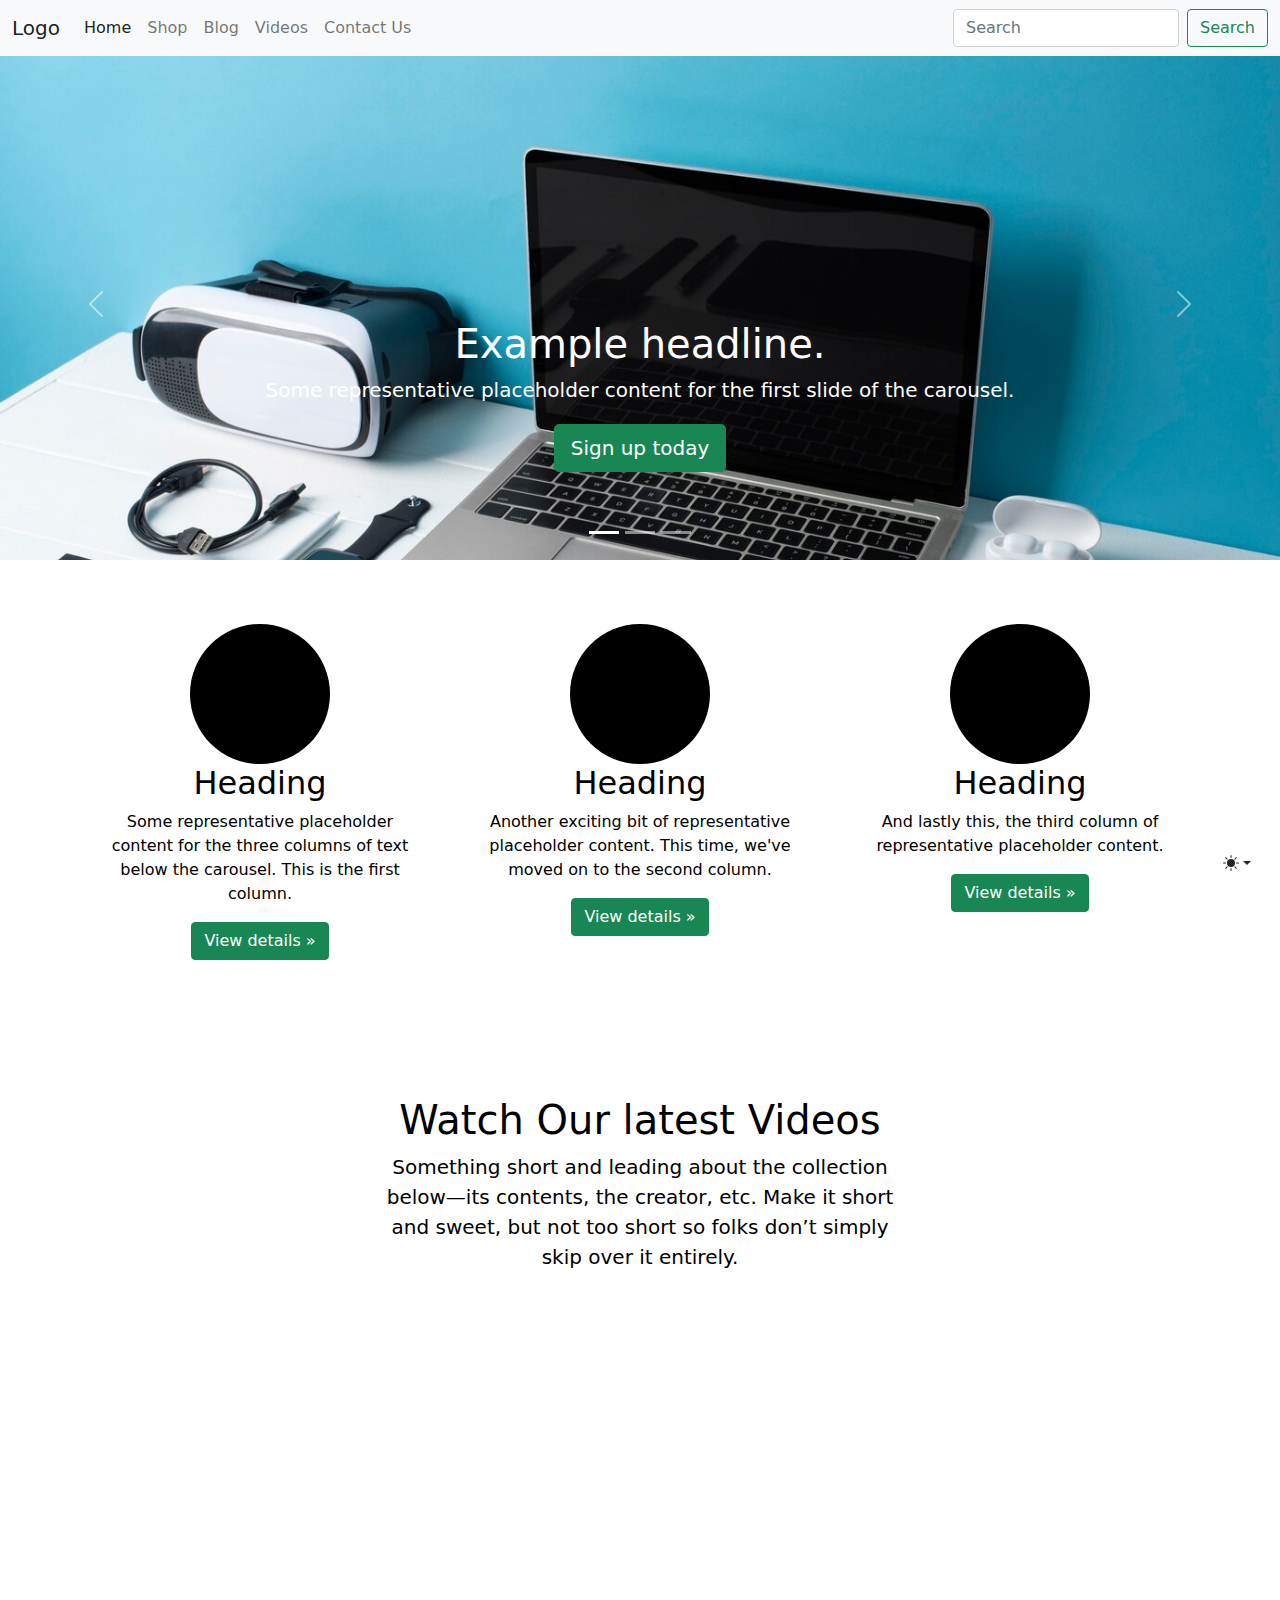
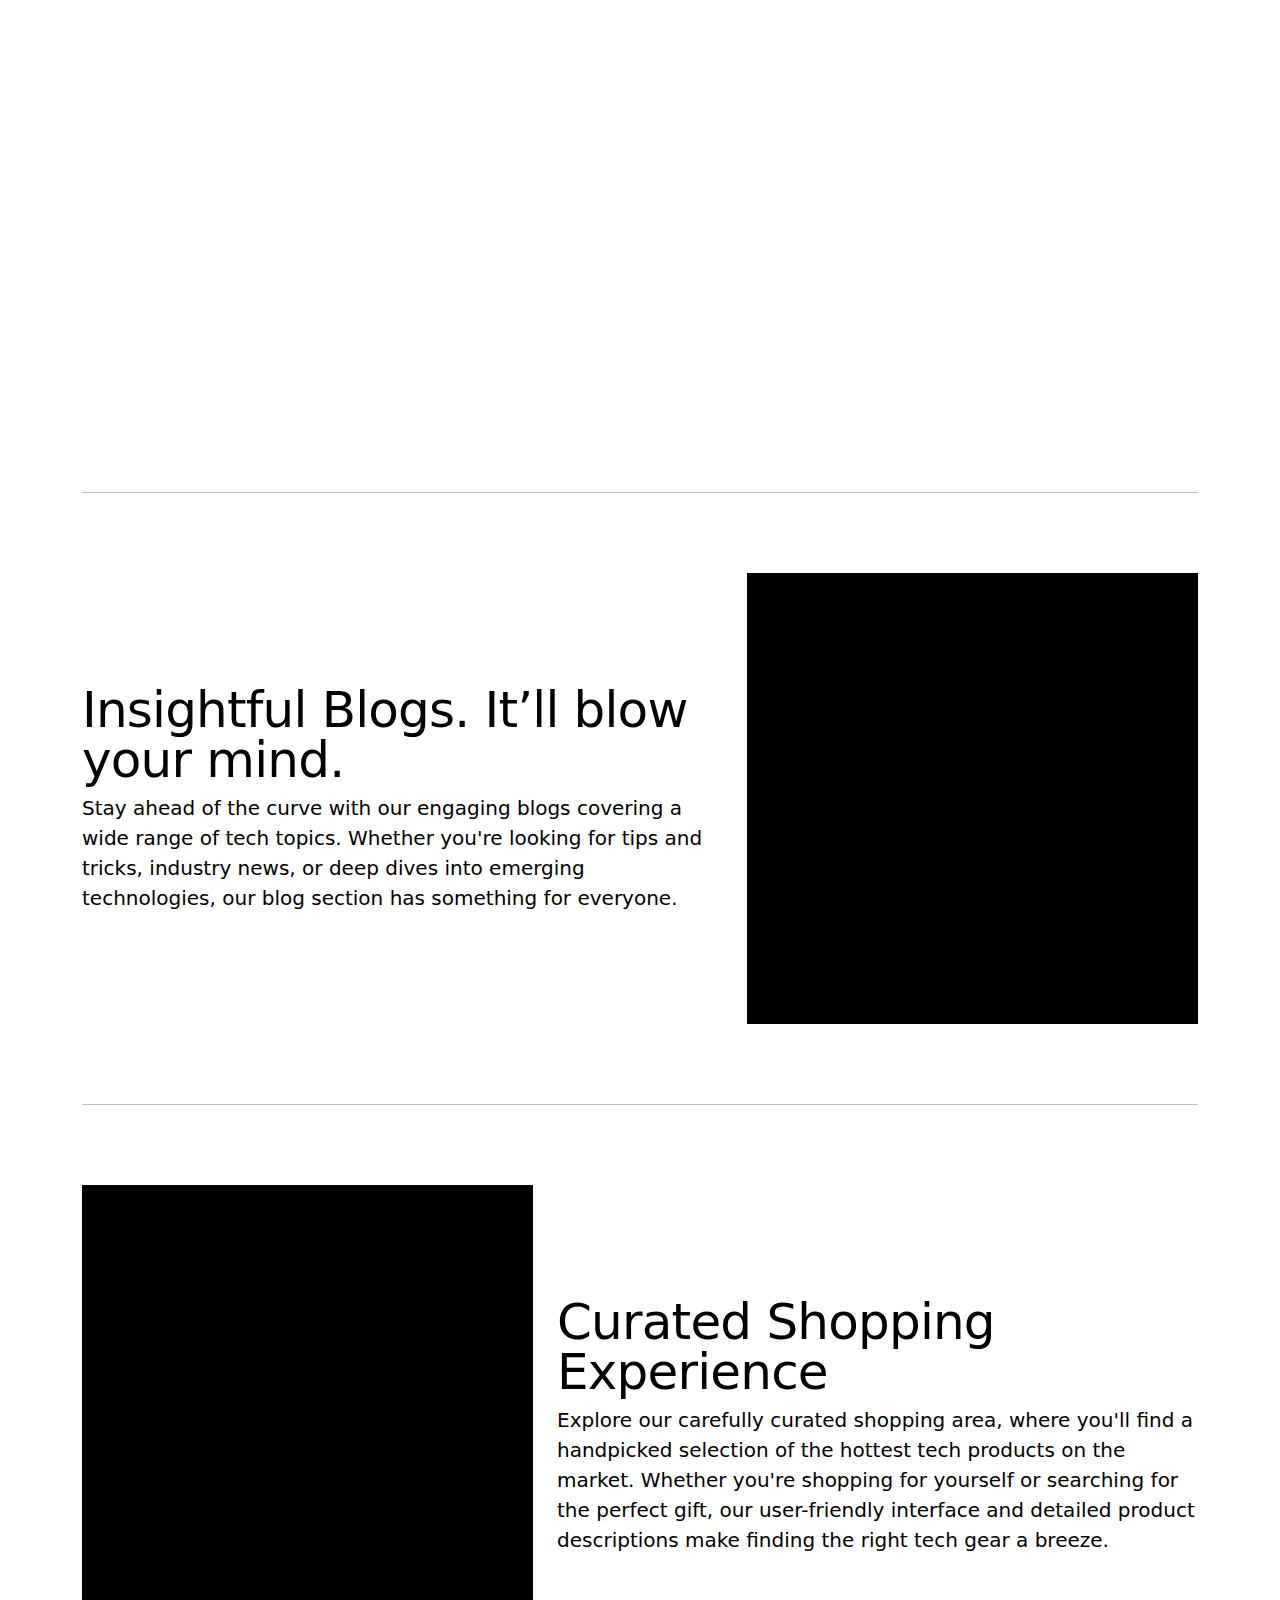
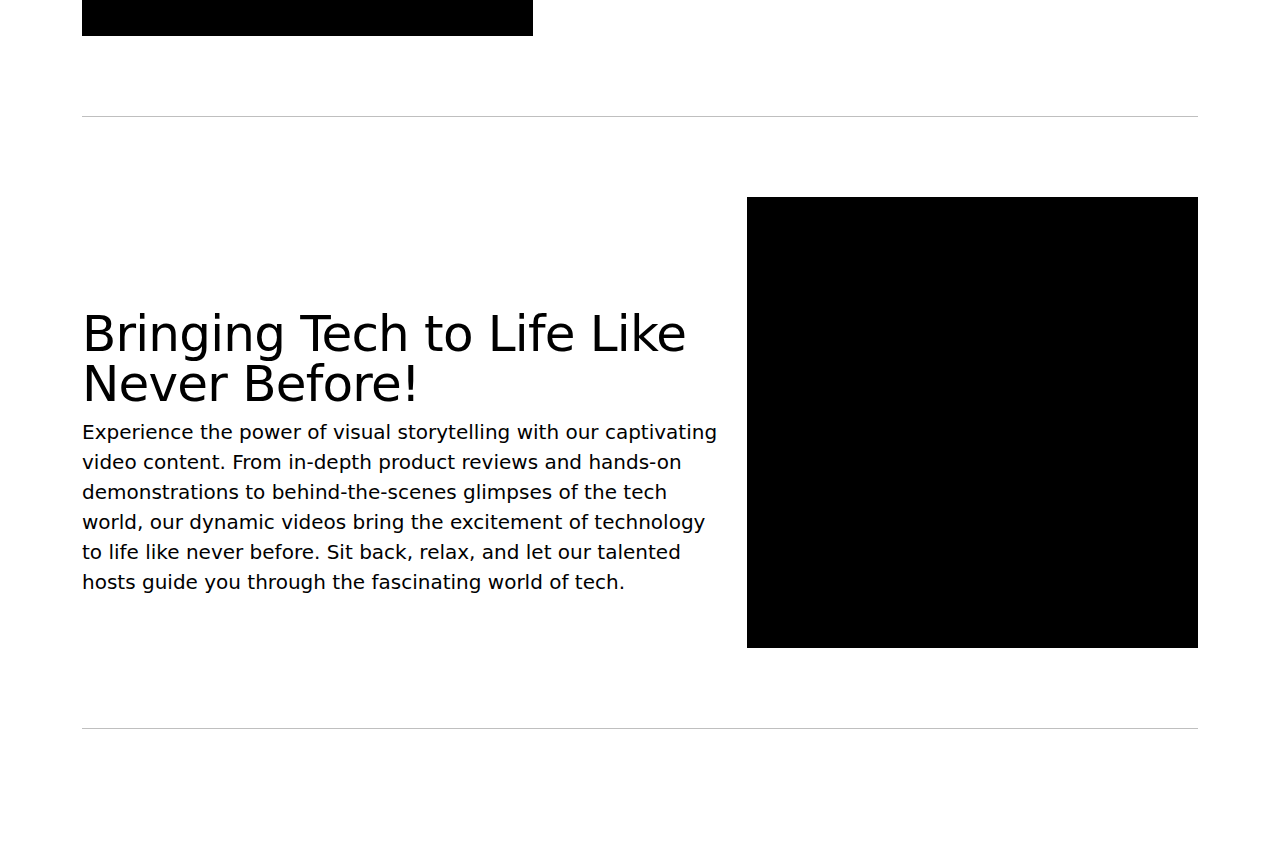
<file: src/index.html>
<!doctype html>
<html lang="en" data-bs-theme="auto">
  <head><script src="js/color-modes.js"></script>

    <meta charset="utf-8">
    <meta name="viewport" content="width=device-width, initial-scale=1">
    <meta name="description" content="">
    <meta name="author" content="Mark Otto, Jacob Thornton, and Bootstrap contributors">
    <meta name="generator" content="Hugo 0.122.0">
    <title>Landing Page sample</title>
    <link rel="stylesheet" href="css/css@3.css">

<link href="css/bootstrap.min.css" rel="stylesheet">

    <!-- Favicons -->
<meta name="theme-color" content="#712cf9">


    <style>
      .bd-placeholder-img {
        font-size: 1.125rem;
        text-anchor: middle;
        -webkit-user-select: none;
        -moz-user-select: none;
        user-select: none;
      }

      @media (min-width: 768px) {
        .bd-placeholder-img-lg {
          font-size: 3.5rem;
        }
      }

      .b-example-divider {
        width: 100%;
        height: 3rem;
        background-color: rgba(0, 0, 0, .1);
        border: solid rgba(0, 0, 0, .15);
        border-width: 1px 0;
        box-shadow: inset 0 .5em 1.5em rgba(0, 0, 0, .1), inset 0 .125em .5em rgba(0, 0, 0, .15);
      }

      .b-example-vr {
        flex-shrink: 0;
        width: 1.5rem;
        height: 100vh;
      }

      .bi {
        vertical-align: -.125em;
        fill: currentColor;
      }

      .nav-scroller {
        position: relative;
        z-index: 2;
        height: 2.75rem;
        overflow-y: hidden;
      }

      .nav-scroller .nav {
        display: flex;
        flex-wrap: nowrap;
        padding-bottom: 1rem;
        margin-top: -1px;
        overflow-x: auto;
        text-align: center;
        white-space: nowrap;
        -webkit-overflow-scrolling: touch;
      }

      .btn-bd-primary {
        --bd-violet-bg: #712cf9;
        --bd-violet-rgb: 112.520718, 44.062154, 249.437846;

        --bs-btn-font-weight: 600;
        --bs-btn-color: var(--bs-white);
        --bs-btn-bg: var(--bd-violet-bg);
        --bs-btn-border-color: var(--bd-violet-bg);
        --bs-btn-hover-color: var(--bs-white);
        --bs-btn-hover-bg: #6528e0;
        --bs-btn-hover-border-color: #6528e0;
        --bs-btn-focus-shadow-rgb: var(--bd-violet-rgb);
        --bs-btn-active-color: var(--bs-btn-hover-color);
        --bs-btn-active-bg: #5a23c8;
        --bs-btn-active-border-color: #5a23c8;
      }

      .bd-mode-toggle {
        z-index: 1500;
      }

      .bd-mode-toggle .dropdown-menu .active .bi {
        display: block !important;
      }
    </style>

    
    <!-- Custom styles for this template -->
    <link href="css/carousel.css" rel="stylesheet">
  </head>
  <body>
    <svg xmlns="http://www.w3.org/2000/svg" class="d-none">
      <symbol id="check2" viewBox="0 0 16 16">
        <path d="M13.854 3.646a.5.5 0 0 1 0 .708l-7 7a.5.5 0 0 1-.708 0l-3.5-3.5a.5.5 0 1 1 .708-.708L6.5 10.293l6.646-6.647a.5.5 0 0 1 .708 0z"/>
      </symbol>
      <symbol id="circle-half" viewBox="0 0 16 16">
        <path d="M8 15A7 7 0 1 0 8 1v14zm0 1A8 8 0 1 1 8 0a8 8 0 0 1 0 16z"/>
      </symbol>
      <symbol id="moon-stars-fill" viewBox="0 0 16 16">
        <path d="M6 .278a.768.768 0 0 1 .08.858 7.208 7.208 0 0 0-.878 3.46c0 4.021 3.278 7.277 7.318 7.277.527 0 1.04-.055 1.533-.16a.787.787 0 0 1 .81.316.733.733 0 0 1-.031.893A8.349 8.349 0 0 1 8.344 16C3.734 16 0 12.286 0 7.71 0 4.266 2.114 1.312 5.124.06A.752.752 0 0 1 6 .278z"/>
        <path d="M10.794 3.148a.217.217 0 0 1 .412 0l.387 1.162c.173.518.579.924 1.097 1.097l1.162.387a.217.217 0 0 1 0 .412l-1.162.387a1.734 1.734 0 0 0-1.097 1.097l-.387 1.162a.217.217 0 0 1-.412 0l-.387-1.162A1.734 1.734 0 0 0 9.31 6.593l-1.162-.387a.217.217 0 0 1 0-.412l1.162-.387a1.734 1.734 0 0 0 1.097-1.097l.387-1.162zM13.863.099a.145.145 0 0 1 .274 0l.258.774c.115.346.386.617.732.732l.774.258a.145.145 0 0 1 0 .274l-.774.258a1.156 1.156 0 0 0-.732.732l-.258.774a.145.145 0 0 1-.274 0l-.258-.774a1.156 1.156 0 0 0-.732-.732l-.774-.258a.145.145 0 0 1 0-.274l.774-.258c.346-.115.617-.386.732-.732L13.863.1z"/>
      </symbol>
      <symbol id="sun-fill" viewBox="0 0 16 16">
        <path d="M8 12a4 4 0 1 0 0-8 4 4 0 0 0 0 8zM8 0a.5.5 0 0 1 .5.5v2a.5.5 0 0 1-1 0v-2A.5.5 0 0 1 8 0zm0 13a.5.5 0 0 1 .5.5v2a.5.5 0 0 1-1 0v-2A.5.5 0 0 1 8 13zm8-5a.5.5 0 0 1-.5.5h-2a.5.5 0 0 1 0-1h2a.5.5 0 0 1 .5.5zM3 8a.5.5 0 0 1-.5.5h-2a.5.5 0 0 1 0-1h2A.5.5 0 0 1 3 8zm10.657-5.657a.5.5 0 0 1 0 .707l-1.414 1.415a.5.5 0 1 1-.707-.708l1.414-1.414a.5.5 0 0 1 .707 0zm-9.193 9.193a.5.5 0 0 1 0 .707L3.05 13.657a.5.5 0 0 1-.707-.707l1.414-1.414a.5.5 0 0 1 .707 0zm9.193 2.121a.5.5 0 0 1-.707 0l-1.414-1.414a.5.5 0 0 1 .707-.707l1.414 1.414a.5.5 0 0 1 0 .707zM4.464 4.465a.5.5 0 0 1-.707 0L2.343 3.05a.5.5 0 1 1 .707-.707l1.414 1.414a.5.5 0 0 1 0 .708z"/>
      </symbol>
    </svg>

    <div class="dropdown position-fixed bottom-0 end-0 mb-3 me-3 bd-mode-toggle">
      <button class="btn btn-bd-primary py-2 dropdown-toggle d-flex align-items-center"
              id="bd-theme"
              type="button"
              aria-expanded="false"
              data-bs-toggle="dropdown"
              aria-label="Toggle theme (auto)">
        <svg class="bi my-1 theme-icon-active" width="1em" height="1em"><use href="#circle-half"></use></svg>
        <span class="visually-hidden" id="bd-theme-text">Toggle theme</span>
      </button>
      <ul class="dropdown-menu dropdown-menu-end shadow" aria-labelledby="bd-theme-text">
        <li>
          <button type="button" class="dropdown-item d-flex align-items-center" data-bs-theme-value="light" aria-pressed="false">
            <svg class="bi me-2 opacity-50" width="1em" height="1em"><use href="#sun-fill"></use></svg>
            Light
            <svg class="bi ms-auto d-none" width="1em" height="1em"><use href="#check2"></use></svg>
          </button>
        </li>
        <li>
          <button type="button" class="dropdown-item d-flex align-items-center" data-bs-theme-value="dark" aria-pressed="false">
            <svg class="bi me-2 opacity-50" width="1em" height="1em"><use href="#moon-stars-fill"></use></svg>
            Dark
            <svg class="bi ms-auto d-none" width="1em" height="1em"><use href="#check2"></use></svg>
          </button>
        </li>
        <li>
          <button type="button" class="dropdown-item d-flex align-items-center active" data-bs-theme-value="auto" aria-pressed="true">
            <svg class="bi me-2 opacity-50" width="1em" height="1em"><use href="#circle-half"></use></svg>
            Auto
            <svg class="bi ms-auto d-none" width="1em" height="1em"><use href="#check2"></use></svg>
          </button>
        </li>
      </ul>
    </div>

    
<header data-bs-theme="light">
  <nav class="navbar navbar-expand-md navbar-light fixed-top bg-light">
    <div class="container-fluid">
      <a class="navbar-brand" href="landing.html">Logo</a>
      <button class="navbar-toggler" type="button" data-bs-toggle="collapse" data-bs-target="#navbarCollapse" aria-controls="navbarCollapse" aria-expanded="false" aria-label="Toggle navigation">
        <span class="navbar-toggler-icon"></span>
      </button>
      <div class="collapse navbar-collapse" id="navbarCollapse">
        <ul class="navbar-nav me-auto mb-2 mb-md-0">
          <li class="nav-item">
            <a class="nav-link active" aria-current="page" href="landing.html">Home</a>
          </li>
          <li class="nav-item">
            <a class="nav-link" href="shop.html">Shop</a>
          </li>
          <li class="nav-item">
            <a class="nav-link" href="blog.html">Blog</a>
          </li>
          <li class="nav-item">
            <a class="nav-link" href="videos.html">Videos</a>
          </li>
          <li class="nav-item">
            <a class="nav-link" href="contact-us.html">Contact Us</a>
          </li>
        </ul>
        <form class="d-flex" role="search">
          <input class="form-control me-2" type="search" placeholder="Search" aria-label="Search">
          <button class="btn btn-outline-success" type="submit">Search</button>
        </form>
      </div>
    </div>
  </nav>
</header>

<main>

  <div id="myCarousel" class="carousel slide mb-6" data-bs-ride="carousel">
    <div class="carousel-indicators">
      <button type="button" data-bs-target="#myCarousel" data-bs-slide-to="0" class="active" aria-current="true" aria-label="Slide 1"></button>
      <button type="button" data-bs-target="#myCarousel" data-bs-slide-to="1" aria-label="Slide 2"></button>
      <button type="button" data-bs-target="#myCarousel" data-bs-slide-to="2" aria-label="Slide 3"></button>
    </div>
    <div class="carousel-inner">
      <div class="carousel-item active">
        <img src="img/modern-stationary-collection-arrangement_23-2149309649.jpeg" class="bd-placeholder-img" width="100%"/>
        <div class="container">
          <div class="carousel-caption">
            <h1>Example headline.</h1>
            <p class="opacity-75">Some representative placeholder content for the first slide of the carousel.</p>
            <p><a class="btn btn-lg btn-success" href="#">Sign up today</a></p>
          </div>
        </div>
      </div>
      <div class="carousel-item">
        <img src="img/modern-stationary-collection-arrangement_23-2149309652.jpeg" class="bd-placeholder-img" width="100%"/>
        <div class="container">
          <div class="carousel-caption">
            <h1>Another example headline.</h1>
            <p>Some representative placeholder content for the second slide of the carousel.</p>
            <p><a class="shop.html" href="#">Shop</a></p>
          </div>
        </div>
      </div>
      <div class="carousel-item">
        <img src="img/side-view-man-with-virtual-reality-headset-copy-space_23-2148850999.jpeg" class="bd-placeholder-img" width="100%"/>
        <div class="container">
          <div class="carousel-caption">
            <h1>One more for good measure.</h1>
            <p>Some representative placeholder content for the third slide of this carousel.</p>
            <p><a class="btn btn-lg btn-success" href="videos.html">Browse Videos</a></p>
          </div>
        </div>
      </div>
    </div>
    <button class="carousel-control-prev" type="button" data-bs-target="#myCarousel" data-bs-slide="prev">
      <span class="carousel-control-prev-icon" aria-hidden="true"></span>
      <span class="visually-hidden">Previous</span>
    </button>
    <button class="carousel-control-next" type="button" data-bs-target="#myCarousel" data-bs-slide="next">
      <span class="carousel-control-next-icon" aria-hidden="true"></span>
      <span class="visually-hidden">Next</span>
    </button>
  </div>


  <!-- Marketing messaging and featurettes
  ================================================== -->
  <!-- Wrap the rest of the page in another container to center all the content. -->

  <div class="container marketing">

    <!-- Three columns of text below the carousel -->
    <div class="row">
      <div class="col-lg-4">
        <svg class="bd-placeholder-img rounded-circle" width="140" height="140" xmlns="http://www.w3.org/2000/svg" role="img" aria-label="Placeholder" preserveAspectRatio="xMidYMid slice" focusable="false"><title>Placeholder</title><rect width="100%" height="100%" fill="var(--bs-secondary-color)"/></svg>
        <h2 class="fw-normal">Heading</h2>
        <p>Some representative placeholder content for the three columns of text below the carousel. This is the first column.</p>
        <p><a class="btn btn-success" href="#">View details &raquo;</a></p>
      </div><!-- /.col-lg-4 -->
      <div class="col-lg-4">
        <svg class="bd-placeholder-img rounded-circle" width="140" height="140" xmlns="http://www.w3.org/2000/svg" role="img" aria-label="Placeholder" preserveAspectRatio="xMidYMid slice" focusable="false"><title>Placeholder</title><rect width="100%" height="100%" fill="var(--bs-secondary-color)"/></svg>
        <h2 class="fw-normal">Heading</h2>
        <p>Another exciting bit of representative placeholder content. This time, we've moved on to the second column.</p>
        <p><a class="btn btn-success" href="#">View details &raquo;</a></p>
      </div><!-- /.col-lg-4 -->
      <div class="col-lg-4">
        <svg class="bd-placeholder-img rounded-circle" width="140" height="140" xmlns="http://www.w3.org/2000/svg" role="img" aria-label="Placeholder" preserveAspectRatio="xMidYMid slice" focusable="false"><title>Placeholder</title><rect width="100%" height="100%" fill="var(--bs-secondary-color)"/></svg>
        <h2 class="fw-normal">Heading</h2>
        <p>And lastly this, the third column of representative placeholder content.</p>
        <p><a class="btn btn-success" href="#">View details &raquo;</a></p>
      </div><!-- /.col-lg-4 -->
    </div><!-- /.row -->

    <!-- THE FRIGGIN VIDEOS -->
    <section class="py-5 text-center container">
      <div class="row py-lg-5">
        <div class="col-lg-6 col-md-8 mx-auto">
          <h1 class="fw-light">Watch Our latest Videos</h1>
          <p class="lead text-body-secondary">Something short and leading about the collection below—its contents, the creator, etc. Make it short and sweet, but not too short so folks don’t simply skip over it entirely.</p>
        </div>
      </div>
    </section>
    <div>
      <div class="embed-responsive embed-responsive-16by9" style="position:relative;padding-top:56.25%;">
        <iframe class="embed-responsive-item" src="https://www.youtube.com/embed/zB4I68XVPzQ"  frameborder="0" allowfullscreen
          style="position:absolute;top:0;left:0;width:100%;height:100%;"></iframe>
      </div>
    </div>


    <!-- START THE FEATURETTES -->

    <hr class="featurette-divider">

    <div class="row featurette">
      <div class="col-md-7">
        <h2 class="featurette-heading fw-normal lh-1">Insightful Blogs. <span class="text-body-secondary">It’ll blow your mind.</span></h2>
        <p class="lead">Stay ahead of the curve with our engaging blogs covering a wide range of tech topics. Whether you're looking for tips and tricks, industry news, or deep dives into emerging technologies, our blog section has something for everyone.</p>
      </div>
      <div class="col-md-5">
        <svg class="bd-placeholder-img bd-placeholder-img-lg featurette-image img-fluid mx-auto" width="500" height="500" xmlns="http://www.w3.org/2000/svg" role="img" aria-label="Placeholder: 500x500" preserveAspectRatio="xMidYMid slice" focusable="false"><title>Placeholder</title><rect width="100%" height="100%" fill="var(--bs-secondary-bg)"/><text x="50%" y="50%" fill="var(--bs-secondary-color)" dy=".3em">500x500</text></svg>
      </div>
    </div>

    <hr class="featurette-divider">

    <div class="row featurette">
      <div class="col-md-7 order-md-2">
        <h2 class="featurette-heading fw-normal lh-1">Curated Shopping Experience</h2>
        <p class="lead">Explore our carefully curated shopping area, where you'll find a handpicked selection of the hottest tech products on the market. Whether you're shopping for yourself or searching for the perfect gift, our user-friendly interface and detailed product descriptions make finding the right tech gear a breeze.</p>
      </div>
      <div class="col-md-5 order-md-1">
        <svg class="bd-placeholder-img bd-placeholder-img-lg featurette-image img-fluid mx-auto" width="500" height="500" xmlns="http://www.w3.org/2000/svg" role="img" aria-label="Placeholder: 500x500" preserveAspectRatio="xMidYMid slice" focusable="false"><title>Placeholder</title><rect width="100%" height="100%" fill="var(--bs-secondary-bg)"/><text x="50%" y="50%" fill="var(--bs-secondary-color)" dy=".3em">500x500</text></svg>
      </div>
    </div>

    <hr class="featurette-divider">

    <div class="row featurette">
      <div class="col-md-7">
        <h2 class="featurette-heading fw-normal lh-1">Bringing Tech to Life Like Never Before!</span></h2>
        <p class="lead">Experience the power of visual storytelling with our captivating video content. From in-depth product reviews and hands-on demonstrations to behind-the-scenes glimpses of the tech world, our dynamic videos bring the excitement of technology to life like never before. Sit back, relax, and let our talented hosts guide you through the fascinating world of tech.</p>
      </div>
      <div class="col-md-5">
        <svg class="bd-placeholder-img bd-placeholder-img-lg featurette-image img-fluid mx-auto" width="500" height="500" xmlns="http://www.w3.org/2000/svg" role="img" aria-label="Placeholder: 500x500" preserveAspectRatio="xMidYMid slice" focusable="false"><title>Placeholder</title><rect width="100%" height="100%" fill="var(--bs-secondary-bg)"/><text x="50%" y="50%" fill="var(--bs-secondary-color)" dy=".3em">500x500</text></svg>
      </div>
    </div>

    <hr class="featurette-divider">

    <!-- /END THE FEATURETTES -->

  </div><!-- /.container -->


  <!-- FOOTER -->
  <footer class="container">
    
  </footer>
</main>
<script src="js/bootstrap.bundle.min.js"></script>

    </body>
</html>
</file>
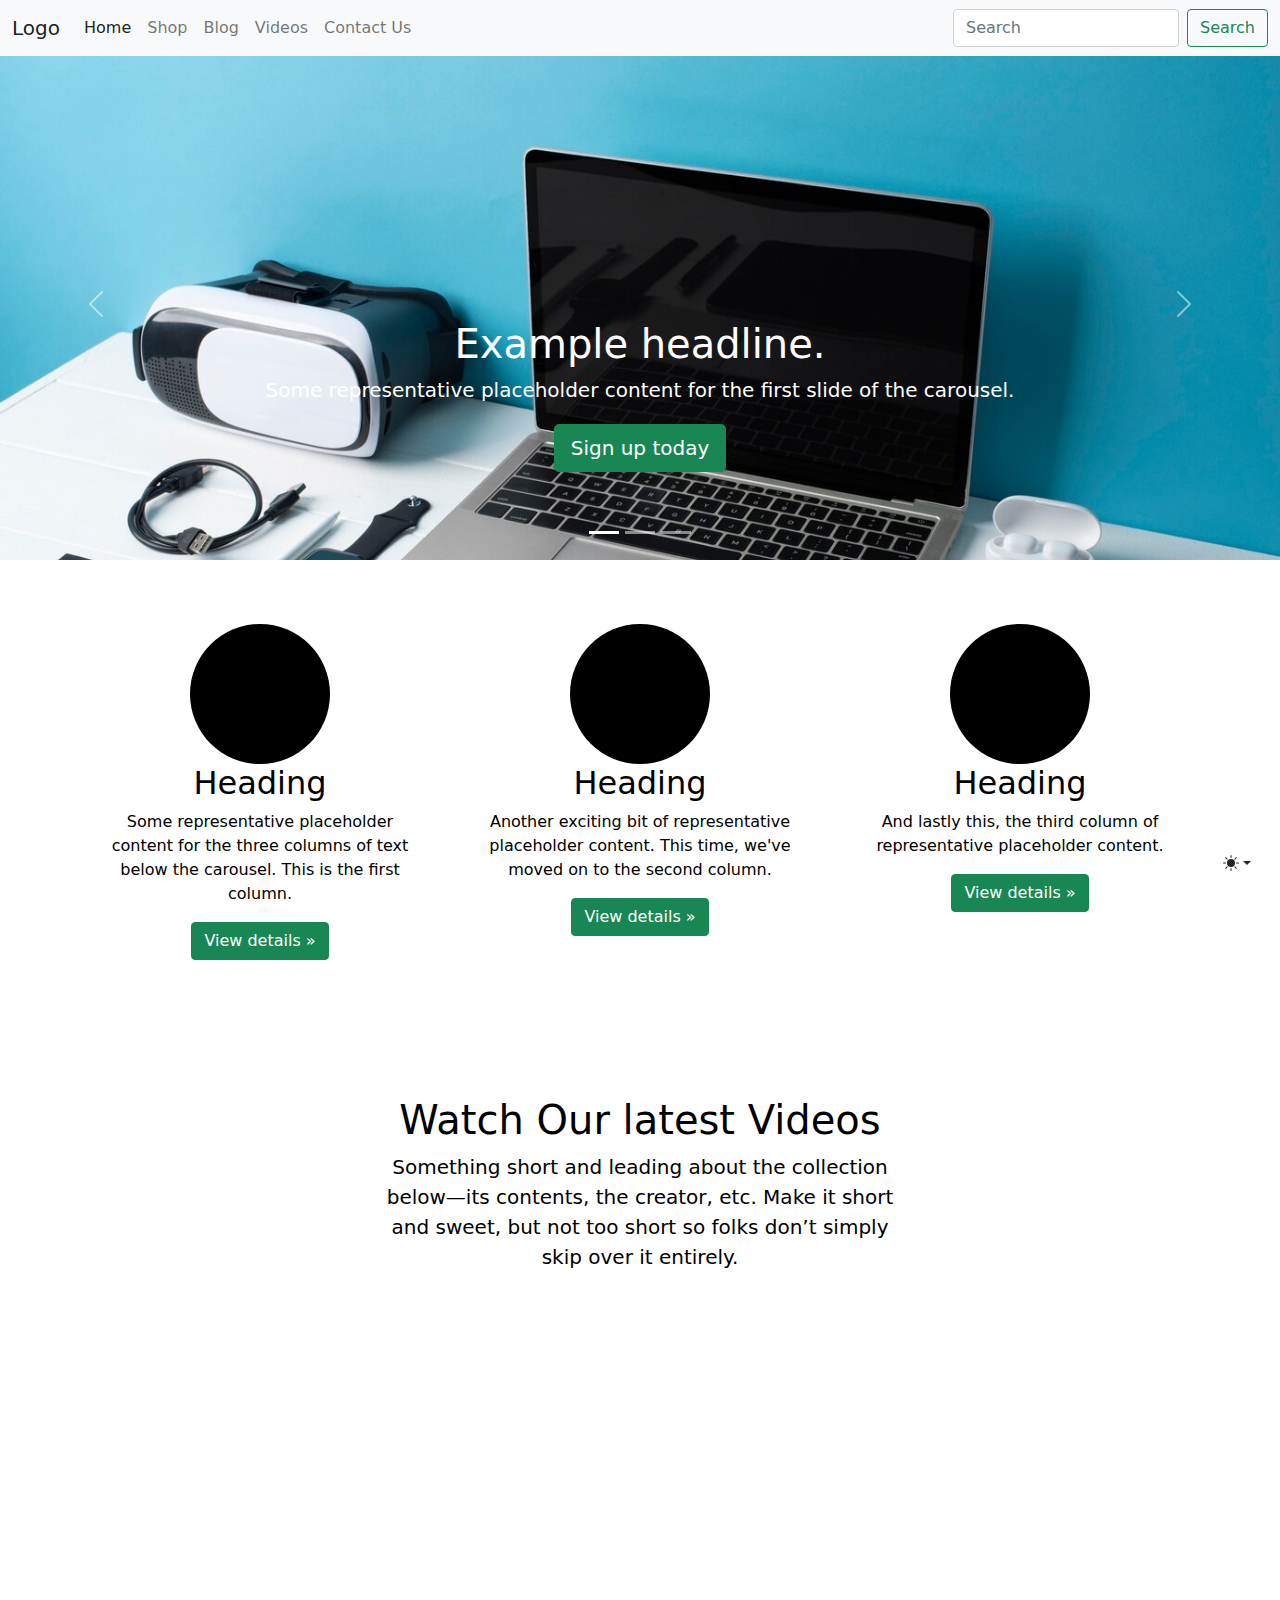
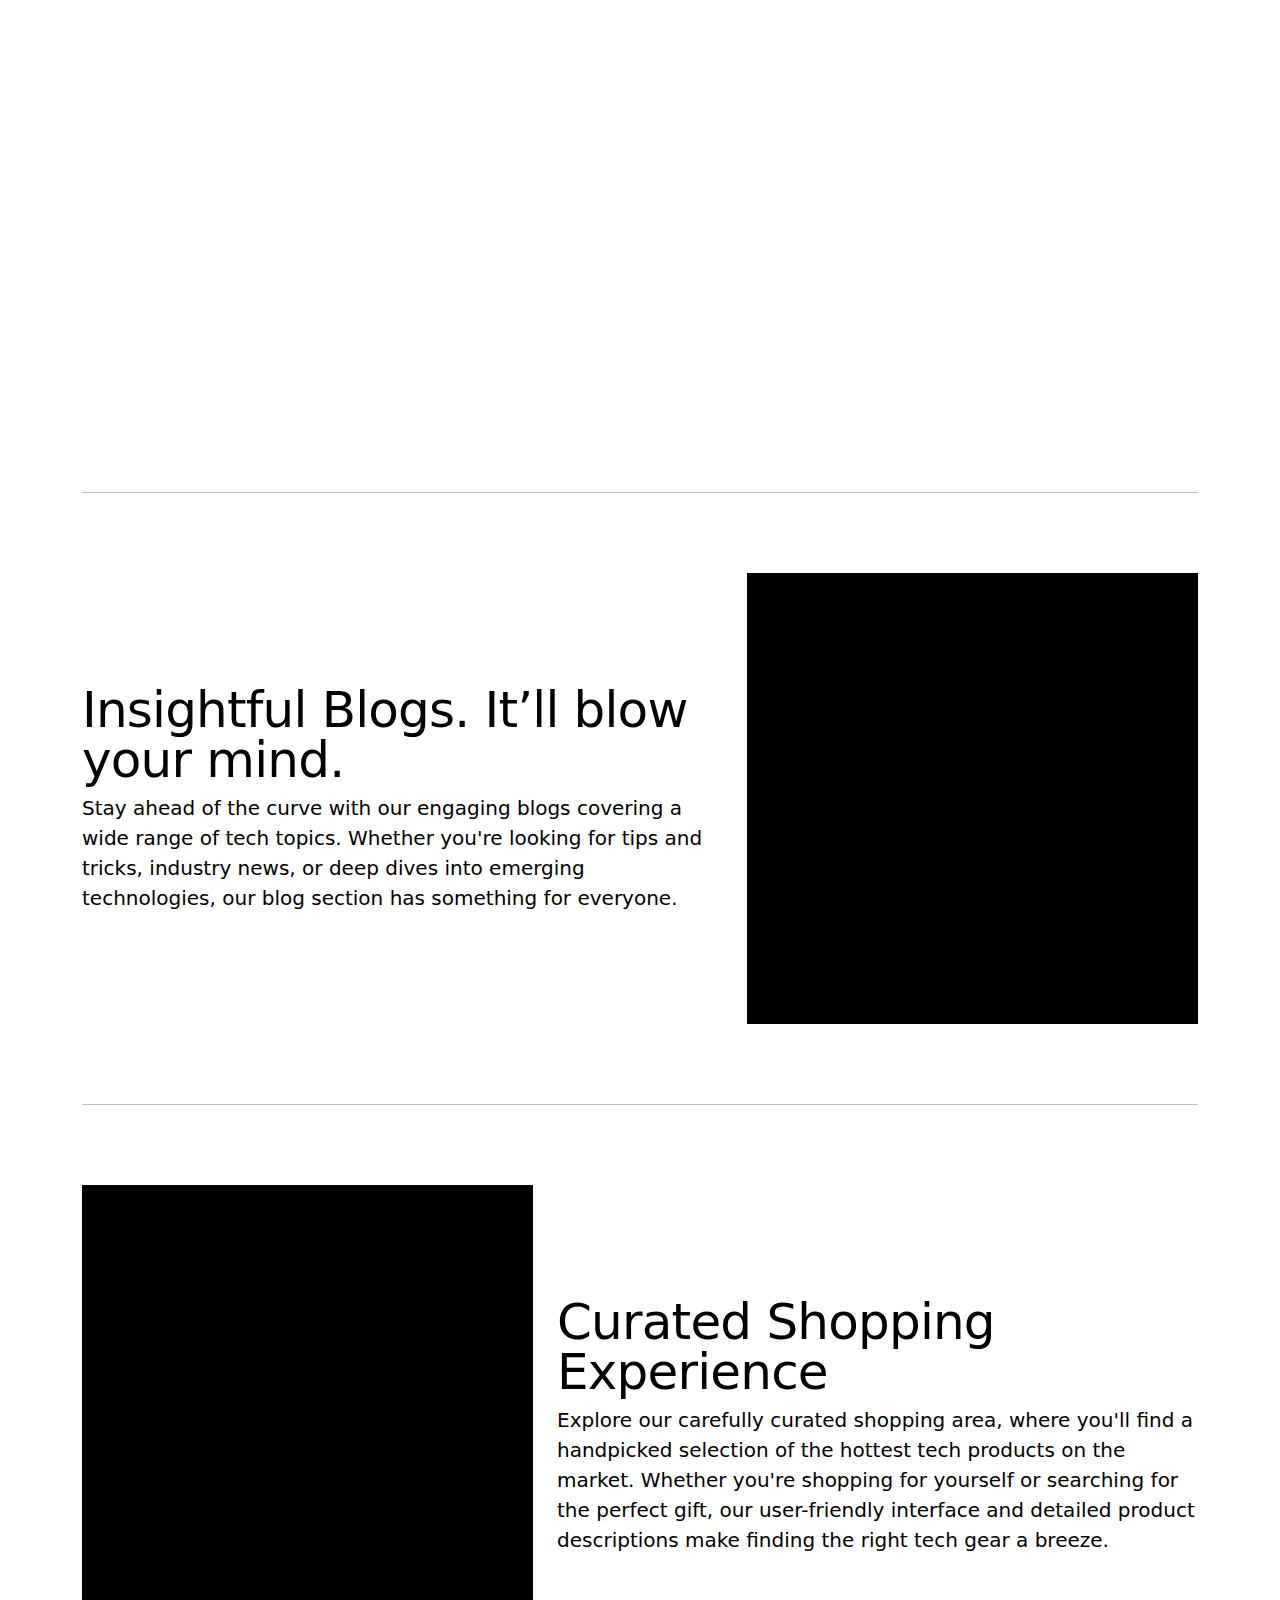
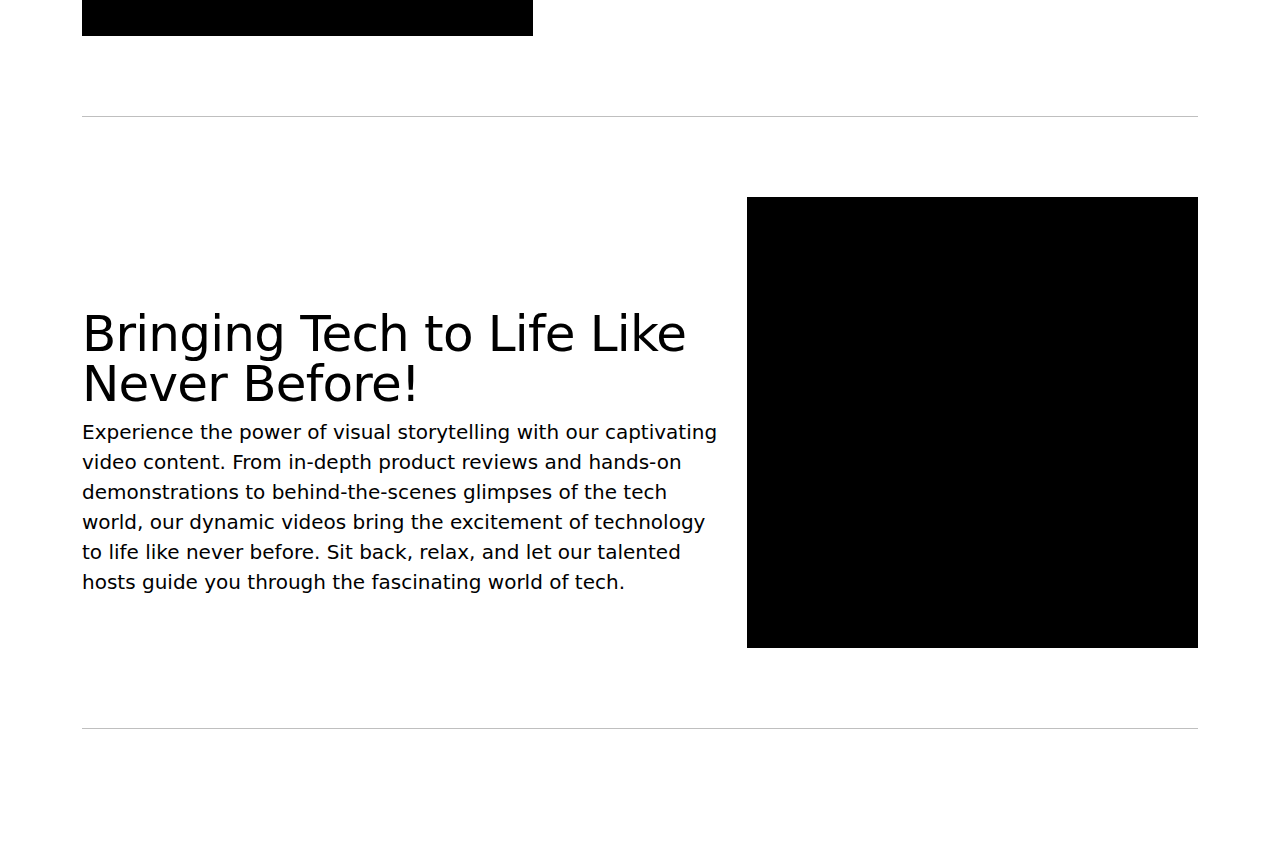
<file: src/landing.html>
<!doctype html>
<html lang="en" data-bs-theme="auto">
  <head><script src="js/color-modes.js"></script>

    <meta charset="utf-8">
    <meta name="viewport" content="width=device-width, initial-scale=1">
    <meta name="description" content="">
    <meta name="author" content="Mark Otto, Jacob Thornton, and Bootstrap contributors">
    <meta name="generator" content="Hugo 0.122.0">
    <title>Carousel Template · Bootstrap v5.3</title>
    <link rel="stylesheet" href="css/css@3.css">

<link href="css/bootstrap.min.css" rel="stylesheet">

    <!-- Favicons -->
<meta name="theme-color" content="#712cf9">


    <style>
      .bd-placeholder-img {
        font-size: 1.125rem;
        text-anchor: middle;
        -webkit-user-select: none;
        -moz-user-select: none;
        user-select: none;
      }

      @media (min-width: 768px) {
        .bd-placeholder-img-lg {
          font-size: 3.5rem;
        }
      }

      .b-example-divider {
        width: 100%;
        height: 3rem;
        background-color: rgba(0, 0, 0, .1);
        border: solid rgba(0, 0, 0, .15);
        border-width: 1px 0;
        box-shadow: inset 0 .5em 1.5em rgba(0, 0, 0, .1), inset 0 .125em .5em rgba(0, 0, 0, .15);
      }

      .b-example-vr {
        flex-shrink: 0;
        width: 1.5rem;
        height: 100vh;
      }

      .bi {
        vertical-align: -.125em;
        fill: currentColor;
      }

      .nav-scroller {
        position: relative;
        z-index: 2;
        height: 2.75rem;
        overflow-y: hidden;
      }

      .nav-scroller .nav {
        display: flex;
        flex-wrap: nowrap;
        padding-bottom: 1rem;
        margin-top: -1px;
        overflow-x: auto;
        text-align: center;
        white-space: nowrap;
        -webkit-overflow-scrolling: touch;
      }

      .btn-bd-primary {
        --bd-violet-bg: #712cf9;
        --bd-violet-rgb: 112.520718, 44.062154, 249.437846;

        --bs-btn-font-weight: 600;
        --bs-btn-color: var(--bs-white);
        --bs-btn-bg: var(--bd-violet-bg);
        --bs-btn-border-color: var(--bd-violet-bg);
        --bs-btn-hover-color: var(--bs-white);
        --bs-btn-hover-bg: #6528e0;
        --bs-btn-hover-border-color: #6528e0;
        --bs-btn-focus-shadow-rgb: var(--bd-violet-rgb);
        --bs-btn-active-color: var(--bs-btn-hover-color);
        --bs-btn-active-bg: #5a23c8;
        --bs-btn-active-border-color: #5a23c8;
      }

      .bd-mode-toggle {
        z-index: 1500;
      }

      .bd-mode-toggle .dropdown-menu .active .bi {
        display: block !important;
      }
    </style>

    
    <!-- Custom styles for this template -->
    <link href="css/carousel.css" rel="stylesheet">
  </head>
  <body>
    <svg xmlns="http://www.w3.org/2000/svg" class="d-none">
      <symbol id="check2" viewBox="0 0 16 16">
        <path d="M13.854 3.646a.5.5 0 0 1 0 .708l-7 7a.5.5 0 0 1-.708 0l-3.5-3.5a.5.5 0 1 1 .708-.708L6.5 10.293l6.646-6.647a.5.5 0 0 1 .708 0z"/>
      </symbol>
      <symbol id="circle-half" viewBox="0 0 16 16">
        <path d="M8 15A7 7 0 1 0 8 1v14zm0 1A8 8 0 1 1 8 0a8 8 0 0 1 0 16z"/>
      </symbol>
      <symbol id="moon-stars-fill" viewBox="0 0 16 16">
        <path d="M6 .278a.768.768 0 0 1 .08.858 7.208 7.208 0 0 0-.878 3.46c0 4.021 3.278 7.277 7.318 7.277.527 0 1.04-.055 1.533-.16a.787.787 0 0 1 .81.316.733.733 0 0 1-.031.893A8.349 8.349 0 0 1 8.344 16C3.734 16 0 12.286 0 7.71 0 4.266 2.114 1.312 5.124.06A.752.752 0 0 1 6 .278z"/>
        <path d="M10.794 3.148a.217.217 0 0 1 .412 0l.387 1.162c.173.518.579.924 1.097 1.097l1.162.387a.217.217 0 0 1 0 .412l-1.162.387a1.734 1.734 0 0 0-1.097 1.097l-.387 1.162a.217.217 0 0 1-.412 0l-.387-1.162A1.734 1.734 0 0 0 9.31 6.593l-1.162-.387a.217.217 0 0 1 0-.412l1.162-.387a1.734 1.734 0 0 0 1.097-1.097l.387-1.162zM13.863.099a.145.145 0 0 1 .274 0l.258.774c.115.346.386.617.732.732l.774.258a.145.145 0 0 1 0 .274l-.774.258a1.156 1.156 0 0 0-.732.732l-.258.774a.145.145 0 0 1-.274 0l-.258-.774a1.156 1.156 0 0 0-.732-.732l-.774-.258a.145.145 0 0 1 0-.274l.774-.258c.346-.115.617-.386.732-.732L13.863.1z"/>
      </symbol>
      <symbol id="sun-fill" viewBox="0 0 16 16">
        <path d="M8 12a4 4 0 1 0 0-8 4 4 0 0 0 0 8zM8 0a.5.5 0 0 1 .5.5v2a.5.5 0 0 1-1 0v-2A.5.5 0 0 1 8 0zm0 13a.5.5 0 0 1 .5.5v2a.5.5 0 0 1-1 0v-2A.5.5 0 0 1 8 13zm8-5a.5.5 0 0 1-.5.5h-2a.5.5 0 0 1 0-1h2a.5.5 0 0 1 .5.5zM3 8a.5.5 0 0 1-.5.5h-2a.5.5 0 0 1 0-1h2A.5.5 0 0 1 3 8zm10.657-5.657a.5.5 0 0 1 0 .707l-1.414 1.415a.5.5 0 1 1-.707-.708l1.414-1.414a.5.5 0 0 1 .707 0zm-9.193 9.193a.5.5 0 0 1 0 .707L3.05 13.657a.5.5 0 0 1-.707-.707l1.414-1.414a.5.5 0 0 1 .707 0zm9.193 2.121a.5.5 0 0 1-.707 0l-1.414-1.414a.5.5 0 0 1 .707-.707l1.414 1.414a.5.5 0 0 1 0 .707zM4.464 4.465a.5.5 0 0 1-.707 0L2.343 3.05a.5.5 0 1 1 .707-.707l1.414 1.414a.5.5 0 0 1 0 .708z"/>
      </symbol>
    </svg>

    <div class="dropdown position-fixed bottom-0 end-0 mb-3 me-3 bd-mode-toggle">
      <button class="btn btn-bd-primary py-2 dropdown-toggle d-flex align-items-center"
              id="bd-theme"
              type="button"
              aria-expanded="false"
              data-bs-toggle="dropdown"
              aria-label="Toggle theme (auto)">
        <svg class="bi my-1 theme-icon-active" width="1em" height="1em"><use href="#circle-half"></use></svg>
        <span class="visually-hidden" id="bd-theme-text">Toggle theme</span>
      </button>
      <ul class="dropdown-menu dropdown-menu-end shadow" aria-labelledby="bd-theme-text">
        <li>
          <button type="button" class="dropdown-item d-flex align-items-center" data-bs-theme-value="light" aria-pressed="false">
            <svg class="bi me-2 opacity-50" width="1em" height="1em"><use href="#sun-fill"></use></svg>
            Light
            <svg class="bi ms-auto d-none" width="1em" height="1em"><use href="#check2"></use></svg>
          </button>
        </li>
        <li>
          <button type="button" class="dropdown-item d-flex align-items-center" data-bs-theme-value="dark" aria-pressed="false">
            <svg class="bi me-2 opacity-50" width="1em" height="1em"><use href="#moon-stars-fill"></use></svg>
            Dark
            <svg class="bi ms-auto d-none" width="1em" height="1em"><use href="#check2"></use></svg>
          </button>
        </li>
        <li>
          <button type="button" class="dropdown-item d-flex align-items-center active" data-bs-theme-value="auto" aria-pressed="true">
            <svg class="bi me-2 opacity-50" width="1em" height="1em"><use href="#circle-half"></use></svg>
            Auto
            <svg class="bi ms-auto d-none" width="1em" height="1em"><use href="#check2"></use></svg>
          </button>
        </li>
      </ul>
    </div>

    
<header data-bs-theme="light">
  <nav class="navbar navbar-expand-md navbar-light fixed-top bg-light">
    <div class="container-fluid">
      <a class="navbar-brand" href="landing.html">Logo</a>
      <button class="navbar-toggler" type="button" data-bs-toggle="collapse" data-bs-target="#navbarCollapse" aria-controls="navbarCollapse" aria-expanded="false" aria-label="Toggle navigation">
        <span class="navbar-toggler-icon"></span>
      </button>
      <div class="collapse navbar-collapse" id="navbarCollapse">
        <ul class="navbar-nav me-auto mb-2 mb-md-0">
          <li class="nav-item">
            <a class="nav-link active" aria-current="page" href="landing.html">Home</a>
          </li>
          <li class="nav-item">
            <a class="nav-link" href="shop.html">Shop</a>
          </li>
          <li class="nav-item">
            <a class="nav-link" href="blog.html">Blog</a>
          </li>
          <li class="nav-item">
            <a class="nav-link" href="videos.html">Videos</a>
          </li>
          <li class="nav-item">
            <a class="nav-link" href="contact-us.html">Contact Us</a>
          </li>
        </ul>
        <form class="d-flex" role="search">
          <input class="form-control me-2" type="search" placeholder="Search" aria-label="Search">
          <button class="btn btn-outline-success" type="submit">Search</button>
        </form>
      </div>
    </div>
  </nav>
</header>

<main>

  <div id="myCarousel" class="carousel slide mb-6" data-bs-ride="carousel">
    <div class="carousel-indicators">
      <button type="button" data-bs-target="#myCarousel" data-bs-slide-to="0" class="active" aria-current="true" aria-label="Slide 1"></button>
      <button type="button" data-bs-target="#myCarousel" data-bs-slide-to="1" aria-label="Slide 2"></button>
      <button type="button" data-bs-target="#myCarousel" data-bs-slide-to="2" aria-label="Slide 3"></button>
    </div>
    <div class="carousel-inner">
      <div class="carousel-item active">
        <img src="img/modern-stationary-collection-arrangement_23-2149309649.jpeg" class="bd-placeholder-img" width="100%"/>
        <div class="container">
          <div class="carousel-caption">
            <h1>Example headline.</h1>
            <p class="opacity-75">Some representative placeholder content for the first slide of the carousel.</p>
            <p><a class="btn btn-lg btn-success" href="#">Sign up today</a></p>
          </div>
        </div>
      </div>
      <div class="carousel-item">
        <img src="img/modern-stationary-collection-arrangement_23-2149309652.jpeg" class="bd-placeholder-img" width="100%"/>
        <div class="container">
          <div class="carousel-caption">
            <h1>Another example headline.</h1>
            <p>Some representative placeholder content for the second slide of the carousel.</p>
            <p><a class="shop.html" href="#">Shop</a></p>
          </div>
        </div>
      </div>
      <div class="carousel-item">
        <img src="img/side-view-man-with-virtual-reality-headset-copy-space_23-2148850999.jpeg" class="bd-placeholder-img" width="100%"/>
        <div class="container">
          <div class="carousel-caption">
            <h1>One more for good measure.</h1>
            <p>Some representative placeholder content for the third slide of this carousel.</p>
            <p><a class="btn btn-lg btn-success" href="videos.html">Browse Videos</a></p>
          </div>
        </div>
      </div>
    </div>
    <button class="carousel-control-prev" type="button" data-bs-target="#myCarousel" data-bs-slide="prev">
      <span class="carousel-control-prev-icon" aria-hidden="true"></span>
      <span class="visually-hidden">Previous</span>
    </button>
    <button class="carousel-control-next" type="button" data-bs-target="#myCarousel" data-bs-slide="next">
      <span class="carousel-control-next-icon" aria-hidden="true"></span>
      <span class="visually-hidden">Next</span>
    </button>
  </div>


  <!-- Marketing messaging and featurettes
  ================================================== -->
  <!-- Wrap the rest of the page in another container to center all the content. -->

  <div class="container marketing">

    <!-- Three columns of text below the carousel -->
    <div class="row">
      <div class="col-lg-4">
        <svg class="bd-placeholder-img rounded-circle" width="140" height="140" xmlns="http://www.w3.org/2000/svg" role="img" aria-label="Placeholder" preserveAspectRatio="xMidYMid slice" focusable="false"><title>Placeholder</title><rect width="100%" height="100%" fill="var(--bs-secondary-color)"/></svg>
        <h2 class="fw-normal">Heading</h2>
        <p>Some representative placeholder content for the three columns of text below the carousel. This is the first column.</p>
        <p><a class="btn btn-success" href="#">View details &raquo;</a></p>
      </div><!-- /.col-lg-4 -->
      <div class="col-lg-4">
        <svg class="bd-placeholder-img rounded-circle" width="140" height="140" xmlns="http://www.w3.org/2000/svg" role="img" aria-label="Placeholder" preserveAspectRatio="xMidYMid slice" focusable="false"><title>Placeholder</title><rect width="100%" height="100%" fill="var(--bs-secondary-color)"/></svg>
        <h2 class="fw-normal">Heading</h2>
        <p>Another exciting bit of representative placeholder content. This time, we've moved on to the second column.</p>
        <p><a class="btn btn-success" href="#">View details &raquo;</a></p>
      </div><!-- /.col-lg-4 -->
      <div class="col-lg-4">
        <svg class="bd-placeholder-img rounded-circle" width="140" height="140" xmlns="http://www.w3.org/2000/svg" role="img" aria-label="Placeholder" preserveAspectRatio="xMidYMid slice" focusable="false"><title>Placeholder</title><rect width="100%" height="100%" fill="var(--bs-secondary-color)"/></svg>
        <h2 class="fw-normal">Heading</h2>
        <p>And lastly this, the third column of representative placeholder content.</p>
        <p><a class="btn btn-success" href="#">View details &raquo;</a></p>
      </div><!-- /.col-lg-4 -->
    </div><!-- /.row -->

    <!-- THE FRIGGIN VIDEOS -->
    <section class="py-5 text-center container">
      <div class="row py-lg-5">
        <div class="col-lg-6 col-md-8 mx-auto">
          <h1 class="fw-light">Watch Our latest Videos</h1>
          <p class="lead text-body-secondary">Something short and leading about the collection below—its contents, the creator, etc. Make it short and sweet, but not too short so folks don’t simply skip over it entirely.</p>
        </div>
      </div>
    </section>
    <div>
      <div class="embed-responsive embed-responsive-16by9" style="position:relative;padding-top:56.25%;">
        <iframe class="embed-responsive-item" src="https://www.youtube.com/embed/zB4I68XVPzQ"  frameborder="0" allowfullscreen
          style="position:absolute;top:0;left:0;width:100%;height:100%;"></iframe>
      </div>
    </div>


    <!-- START THE FEATURETTES -->

    <hr class="featurette-divider">

    <div class="row featurette">
      <div class="col-md-7">
        <h2 class="featurette-heading fw-normal lh-1">Insightful Blogs. <span class="text-body-secondary">It’ll blow your mind.</span></h2>
        <p class="lead">Stay ahead of the curve with our engaging blogs covering a wide range of tech topics. Whether you're looking for tips and tricks, industry news, or deep dives into emerging technologies, our blog section has something for everyone.</p>
      </div>
      <div class="col-md-5">
        <svg class="bd-placeholder-img bd-placeholder-img-lg featurette-image img-fluid mx-auto" width="500" height="500" xmlns="http://www.w3.org/2000/svg" role="img" aria-label="Placeholder: 500x500" preserveAspectRatio="xMidYMid slice" focusable="false"><title>Placeholder</title><rect width="100%" height="100%" fill="var(--bs-secondary-bg)"/><text x="50%" y="50%" fill="var(--bs-secondary-color)" dy=".3em">500x500</text></svg>
      </div>
    </div>

    <hr class="featurette-divider">

    <div class="row featurette">
      <div class="col-md-7 order-md-2">
        <h2 class="featurette-heading fw-normal lh-1">Curated Shopping Experience</h2>
        <p class="lead">Explore our carefully curated shopping area, where you'll find a handpicked selection of the hottest tech products on the market. Whether you're shopping for yourself or searching for the perfect gift, our user-friendly interface and detailed product descriptions make finding the right tech gear a breeze.</p>
      </div>
      <div class="col-md-5 order-md-1">
        <svg class="bd-placeholder-img bd-placeholder-img-lg featurette-image img-fluid mx-auto" width="500" height="500" xmlns="http://www.w3.org/2000/svg" role="img" aria-label="Placeholder: 500x500" preserveAspectRatio="xMidYMid slice" focusable="false"><title>Placeholder</title><rect width="100%" height="100%" fill="var(--bs-secondary-bg)"/><text x="50%" y="50%" fill="var(--bs-secondary-color)" dy=".3em">500x500</text></svg>
      </div>
    </div>

    <hr class="featurette-divider">

    <div class="row featurette">
      <div class="col-md-7">
        <h2 class="featurette-heading fw-normal lh-1">Bringing Tech to Life Like Never Before!</span></h2>
        <p class="lead">Experience the power of visual storytelling with our captivating video content. From in-depth product reviews and hands-on demonstrations to behind-the-scenes glimpses of the tech world, our dynamic videos bring the excitement of technology to life like never before. Sit back, relax, and let our talented hosts guide you through the fascinating world of tech.</p>
      </div>
      <div class="col-md-5">
        <svg class="bd-placeholder-img bd-placeholder-img-lg featurette-image img-fluid mx-auto" width="500" height="500" xmlns="http://www.w3.org/2000/svg" role="img" aria-label="Placeholder: 500x500" preserveAspectRatio="xMidYMid slice" focusable="false"><title>Placeholder</title><rect width="100%" height="100%" fill="var(--bs-secondary-bg)"/><text x="50%" y="50%" fill="var(--bs-secondary-color)" dy=".3em">500x500</text></svg>
      </div>
    </div>

    <hr class="featurette-divider">

    <!-- /END THE FEATURETTES -->

  </div><!-- /.container -->


  <!-- FOOTER -->
  <footer class="container">
    
  </footer>
</main>
<script src="js/bootstrap.bundle.min.js"></script>

    </body>
</html>
</file>
<file: src/css/css@3.css>
/**
 * Skipped minification because the original files appears to be already minified.
 * Original file: /npm/@docsearch/css@3.6.0/dist/style.css
 *
 * Do NOT use SRI with dynamically generated files! More information: https://www.jsdelivr.com/using-sri-with-dynamic-files
 */
/*! @docsearch/css 3.6.0 | MIT License | © Algolia, Inc. and contributors | https://docsearch.algolia.com */
:root{--docsearch-primary-color:#5468ff;--docsearch-text-color:#1c1e21;--docsearch-spacing:12px;--docsearch-icon-stroke-width:1.4;--docsearch-highlight-color:var(--docsearch-primary-color);--docsearch-muted-color:#969faf;--docsearch-container-background:rgba(101,108,133,0.8);--docsearch-logo-color:#5468ff;--docsearch-modal-width:560px;--docsearch-modal-height:600px;--docsearch-modal-background:#f5f6f7;--docsearch-modal-shadow:inset 1px 1px 0 0 hsla(0,0%,100%,0.5),0 3px 8px 0 #555a64;--docsearch-searchbox-height:56px;--docsearch-searchbox-background:#ebedf0;--docsearch-searchbox-focus-background:#fff;--docsearch-searchbox-shadow:inset 0 0 0 2px var(--docsearch-primary-color);--docsearch-hit-height:56px;--docsearch-hit-color:#444950;--docsearch-hit-active-color:#fff;--docsearch-hit-background:#fff;--docsearch-hit-shadow:0 1px 3px 0 #d4d9e1;--docsearch-key-gradient:linear-gradient(-225deg,#d5dbe4,#f8f8f8);--docsearch-key-shadow:inset 0 -2px 0 0 #cdcde6,inset 0 0 1px 1px #fff,0 1px 2px 1px rgba(30,35,90,0.4);--docsearch-key-pressed-shadow:inset 0 -2px 0 0 #cdcde6,inset 0 0 1px 1px #fff,0 1px 1px 0 rgba(30,35,90,0.4);--docsearch-footer-height:44px;--docsearch-footer-background:#fff;--docsearch-footer-shadow:0 -1px 0 0 #e0e3e8,0 -3px 6px 0 rgba(69,98,155,0.12)}html[data-theme=dark]{--docsearch-text-color:#f5f6f7;--docsearch-container-background:rgba(9,10,17,0.8);--docsearch-modal-background:#15172a;--docsearch-modal-shadow:inset 1px 1px 0 0 #2c2e40,0 3px 8px 0 #000309;--docsearch-searchbox-background:#090a11;--docsearch-searchbox-focus-background:#000;--docsearch-hit-color:#bec3c9;--docsearch-hit-shadow:none;--docsearch-hit-background:#090a11;--docsearch-key-gradient:linear-gradient(-26.5deg,#565872,#31355b);--docsearch-key-shadow:inset 0 -2px 0 0 #282d55,inset 0 0 1px 1px #51577d,0 2px 2px 0 rgba(3,4,9,0.3);--docsearch-key-pressed-shadow:inset 0 -2px 0 0 #282d55,inset 0 0 1px 1px #51577d,0 1px 1px 0 rgba(3,4,9,0.30196078431372547);--docsearch-footer-background:#1e2136;--docsearch-footer-shadow:inset 0 1px 0 0 rgba(73,76,106,0.5),0 -4px 8px 0 rgba(0,0,0,0.2);--docsearch-logo-color:#fff;--docsearch-muted-color:#7f8497}.DocSearch-Button{align-items:center;background:var(--docsearch-searchbox-background);border:0;border-radius:40px;color:var(--docsearch-muted-color);cursor:pointer;display:flex;font-weight:500;height:36px;justify-content:space-between;margin:0 0 0 16px;padding:0 8px;user-select:none}.DocSearch-Button:active,.DocSearch-Button:focus,.DocSearch-Button:hover{background:var(--docsearch-searchbox-focus-background);box-shadow:var(--docsearch-searchbox-shadow);color:var(--docsearch-text-color);outline:none}.DocSearch-Button-Container{align-items:center;display:flex}.DocSearch-Search-Icon{stroke-width:1.6}.DocSearch-Button .DocSearch-Search-Icon{color:var(--docsearch-text-color)}.DocSearch-Button-Placeholder{font-size:1rem;padding:0 12px 0 6px}.DocSearch-Button-Keys{display:flex;min-width:calc(40px + .8em)}.DocSearch-Button-Key{align-items:center;background:var(--docsearch-key-gradient);border-radius:3px;box-shadow:var(--docsearch-key-shadow);color:var(--docsearch-muted-color);display:flex;height:18px;justify-content:center;margin-right:.4em;position:relative;padding:0 0 2px;border:0;top:-1px;width:20px}.DocSearch-Button-Key--pressed{transform:translate3d(0,1px,0);box-shadow:var(--docsearch-key-pressed-shadow)}@media (max-width:768px){.DocSearch-Button-Keys,.DocSearch-Button-Placeholder{display:none}}.DocSearch--active{overflow:hidden!important}.DocSearch-Container,.DocSearch-Container *{box-sizing:border-box}.DocSearch-Container{background-color:var(--docsearch-container-background);height:100vh;left:0;position:fixed;top:0;width:100vw;z-index:200}.DocSearch-Container a{text-decoration:none}.DocSearch-Link{appearance:none;background:none;border:0;color:var(--docsearch-highlight-color);cursor:pointer;font:inherit;margin:0;padding:0}.DocSearch-Modal{background:var(--docsearch-modal-background);border-radius:6px;box-shadow:var(--docsearch-modal-shadow);flex-direction:column;margin:60px auto auto;max-width:var(--docsearch-modal-width);position:relative}.DocSearch-SearchBar{display:flex;padding:var(--docsearch-spacing) var(--docsearch-spacing) 0}.DocSearch-Form{align-items:center;background:var(--docsearch-searchbox-focus-background);border-radius:4px;box-shadow:var(--docsearch-searchbox-shadow);display:flex;height:var(--docsearch-searchbox-height);margin:0;padding:0 var(--docsearch-spacing);position:relative;width:100%}.DocSearch-Input{appearance:none;background:transparent;border:0;color:var(--docsearch-text-color);flex:1;font:inherit;font-size:1.2em;height:100%;outline:none;padding:0 0 0 8px;width:80%}.DocSearch-Input::placeholder{color:var(--docsearch-muted-color);opacity:1}.DocSearch-Input::-webkit-search-cancel-button,.DocSearch-Input::-webkit-search-decoration,.DocSearch-Input::-webkit-search-results-button,.DocSearch-Input::-webkit-search-results-decoration{display:none}.DocSearch-LoadingIndicator,.DocSearch-MagnifierLabel,.DocSearch-Reset{margin:0;padding:0}.DocSearch-MagnifierLabel,.DocSearch-Reset{align-items:center;color:var(--docsearch-highlight-color);display:flex;justify-content:center}.DocSearch-Container--Stalled .DocSearch-MagnifierLabel,.DocSearch-LoadingIndicator{display:none}.DocSearch-Container--Stalled .DocSearch-LoadingIndicator{align-items:center;color:var(--docsearch-highlight-color);display:flex;justify-content:center}@media screen and (prefers-reduced-motion:reduce){.DocSearch-Reset{animation:none;appearance:none;background:none;border:0;border-radius:50%;color:var(--docsearch-icon-color);cursor:pointer;right:0;stroke-width:var(--docsearch-icon-stroke-width)}}.DocSearch-Reset{animation:fade-in .1s ease-in forwards;appearance:none;background:none;border:0;border-radius:50%;color:var(--docsearch-icon-color);cursor:pointer;padding:2px;right:0;stroke-width:var(--docsearch-icon-stroke-width)}.DocSearch-Reset[hidden]{display:none}.DocSearch-Reset:hover{color:var(--docsearch-highlight-color)}.DocSearch-LoadingIndicator svg,.DocSearch-MagnifierLabel svg{height:24px;width:24px}.DocSearch-Cancel{display:none}.DocSearch-Dropdown{max-height:calc(var(--docsearch-modal-height) - var(--docsearch-searchbox-height) - var(--docsearch-spacing) - var(--docsearch-footer-height));min-height:var(--docsearch-spacing);overflow-y:auto;overflow-y:overlay;padding:0 var(--docsearch-spacing);scrollbar-color:var(--docsearch-muted-color) var(--docsearch-modal-background);scrollbar-width:thin}.DocSearch-Dropdown::-webkit-scrollbar{width:12px}.DocSearch-Dropdown::-webkit-scrollbar-track{background:transparent}.DocSearch-Dropdown::-webkit-scrollbar-thumb{background-color:var(--docsearch-muted-color);border:3px solid var(--docsearch-modal-background);border-radius:20px}.DocSearch-Dropdown ul{list-style:none;margin:0;padding:0}.DocSearch-Label{font-size:.75em;line-height:1.6em}.DocSearch-Help,.DocSearch-Label{color:var(--docsearch-muted-color)}.DocSearch-Help{font-size:.9em;margin:0;user-select:none}.DocSearch-Title{font-size:1.2em}.DocSearch-Logo a{display:flex}.DocSearch-Logo svg{color:var(--docsearch-logo-color);margin-left:8px}.DocSearch-Hits:last-of-type{margin-bottom:24px}.DocSearch-Hits mark{background:none;color:var(--docsearch-highlight-color)}.DocSearch-HitsFooter{color:var(--docsearch-muted-color);display:flex;font-size:.85em;justify-content:center;margin-bottom:var(--docsearch-spacing);padding:var(--docsearch-spacing)}.DocSearch-HitsFooter a{border-bottom:1px solid;color:inherit}.DocSearch-Hit{border-radius:4px;display:flex;padding-bottom:4px;position:relative}@media screen and (prefers-reduced-motion:reduce){.DocSearch-Hit--deleting{transition:none}}.DocSearch-Hit--deleting{opacity:0;transition:all .25s linear}@media screen and (prefers-reduced-motion:reduce){.DocSearch-Hit--favoriting{transition:none}}.DocSearch-Hit--favoriting{transform:scale(0);transform-origin:top center;transition:all .25s linear;transition-delay:.25s}.DocSearch-Hit a{background:var(--docsearch-hit-background);border-radius:4px;box-shadow:var(--docsearch-hit-shadow);display:block;padding-left:var(--docsearch-spacing);width:100%}.DocSearch-Hit-source{background:var(--docsearch-modal-background);color:var(--docsearch-highlight-color);font-size:.85em;font-weight:600;line-height:32px;margin:0 -4px;padding:8px 4px 0;position:sticky;top:0;z-index:10}.DocSearch-Hit-Tree{color:var(--docsearch-muted-color);height:var(--docsearch-hit-height);opacity:.5;stroke-width:var(--docsearch-icon-stroke-width);width:24px}.DocSearch-Hit[aria-selected=true] a{background-color:var(--docsearch-highlight-color)}.DocSearch-Hit[aria-selected=true] mark{text-decoration:underline}.DocSearch-Hit-Container{align-items:center;color:var(--docsearch-hit-color);display:flex;flex-direction:row;height:var(--docsearch-hit-height);padding:0 var(--docsearch-spacing) 0 0}.DocSearch-Hit-icon{height:20px;width:20px}.DocSearch-Hit-action,.DocSearch-Hit-icon{color:var(--docsearch-muted-color);stroke-width:var(--docsearch-icon-stroke-width)}.DocSearch-Hit-action{align-items:center;display:flex;height:22px;width:22px}.DocSearch-Hit-action svg{display:block;height:18px;width:18px}.DocSearch-Hit-action+.DocSearch-Hit-action{margin-left:6px}.DocSearch-Hit-action-button{appearance:none;background:none;border:0;border-radius:50%;color:inherit;cursor:pointer;padding:2px}svg.DocSearch-Hit-Select-Icon{display:none}.DocSearch-Hit[aria-selected=true] .DocSearch-Hit-Select-Icon{display:block}.DocSearch-Hit-action-button:focus,.DocSearch-Hit-action-button:hover{background:rgba(0,0,0,.2);transition:background-color .1s ease-in}@media screen and (prefers-reduced-motion:reduce){.DocSearch-Hit-action-button:focus,.DocSearch-Hit-action-button:hover{transition:none}}.DocSearch-Hit-action-button:focus path,.DocSearch-Hit-action-button:hover path{fill:#fff}.DocSearch-Hit-content-wrapper{display:flex;flex:1 1 auto;flex-direction:column;font-weight:500;justify-content:center;line-height:1.2em;margin:0 8px;overflow-x:hidden;position:relative;text-overflow:ellipsis;white-space:nowrap;width:80%}.DocSearch-Hit-title{font-size:.9em}.DocSearch-Hit-path{color:var(--docsearch-muted-color);font-size:.75em}.DocSearch-Hit[aria-selected=true] .DocSearch-Hit-action,.DocSearch-Hit[aria-selected=true] .DocSearch-Hit-icon,.DocSearch-Hit[aria-selected=true] .DocSearch-Hit-path,.DocSearch-Hit[aria-selected=true] .DocSearch-Hit-text,.DocSearch-Hit[aria-selected=true] .DocSearch-Hit-title,.DocSearch-Hit[aria-selected=true] .DocSearch-Hit-Tree,.DocSearch-Hit[aria-selected=true] mark{color:var(--docsearch-hit-active-color)!important}@media screen and (prefers-reduced-motion:reduce){.DocSearch-Hit-action-button:focus,.DocSearch-Hit-action-button:hover{background:rgba(0,0,0,.2);transition:none}}.DocSearch-ErrorScreen,.DocSearch-NoResults,.DocSearch-StartScreen{font-size:.9em;margin:0 auto;padding:36px 0;text-align:center;width:80%}.DocSearch-Screen-Icon{color:var(--docsearch-muted-color);padding-bottom:12px}.DocSearch-NoResults-Prefill-List{display:inline-block;padding-bottom:24px;text-align:left}.DocSearch-NoResults-Prefill-List ul{display:inline-block;padding:8px 0 0}.DocSearch-NoResults-Prefill-List li{list-style-position:inside;list-style-type:"» "}.DocSearch-Prefill{appearance:none;background:none;border:0;border-radius:1em;color:var(--docsearch-highlight-color);cursor:pointer;display:inline-block;font-size:1em;font-weight:700;padding:0}.DocSearch-Prefill:focus,.DocSearch-Prefill:hover{outline:none;text-decoration:underline}.DocSearch-Footer{align-items:center;background:var(--docsearch-footer-background);border-radius:0 0 8px 8px;box-shadow:var(--docsearch-footer-shadow);display:flex;flex-direction:row-reverse;flex-shrink:0;height:var(--docsearch-footer-height);justify-content:space-between;padding:0 var(--docsearch-spacing);position:relative;user-select:none;width:100%;z-index:300}.DocSearch-Commands{color:var(--docsearch-muted-color);display:flex;list-style:none;margin:0;padding:0}.DocSearch-Commands li{align-items:center;display:flex}.DocSearch-Commands li:not(:last-of-type){margin-right:.8em}.DocSearch-Commands-Key{align-items:center;background:var(--docsearch-key-gradient);border-radius:2px;box-shadow:var(--docsearch-key-shadow);display:flex;height:18px;justify-content:center;margin-right:.4em;padding:0 0 1px;color:var(--docsearch-muted-color);border:0;width:20px}.DocSearch-VisuallyHiddenForAccessibility{clip:rect(0 0 0 0);clip-path:inset(50%);height:1px;overflow:hidden;position:absolute;white-space:nowrap;width:1px}@media (max-width:768px){:root{--docsearch-spacing:10px;--docsearch-footer-height:40px}.DocSearch-Dropdown{height:100%}.DocSearch-Container{height:100vh;height:-webkit-fill-available;height:calc(var(--docsearch-vh, 1vh)*100);position:absolute}.DocSearch-Footer{border-radius:0;bottom:0;position:absolute}.DocSearch-Hit-content-wrapper{display:flex;position:relative;width:80%}.DocSearch-Modal{border-radius:0;box-shadow:none;height:100vh;height:-webkit-fill-available;height:calc(var(--docsearch-vh, 1vh)*100);margin:0;max-width:100%;width:100%}.DocSearch-Dropdown{max-height:calc(var(--docsearch-vh, 1vh)*100 - var(--docsearch-searchbox-height) - var(--docsearch-spacing) - var(--docsearch-footer-height))}.DocSearch-Cancel{appearance:none;background:none;border:0;color:var(--docsearch-highlight-color);cursor:pointer;display:inline-block;flex:none;font:inherit;font-size:1em;font-weight:500;margin-left:var(--docsearch-spacing);outline:none;overflow:hidden;padding:0;user-select:none;white-space:nowrap}.DocSearch-Commands,.DocSearch-Hit-Tree{display:none}}@keyframes fade-in{0%{opacity:0}to{opacity:1}}
</file>
<file: src/css/carousel.css>
/* GLOBAL STYLES
-------------------------------------------------- */
/* Padding below the footer and lighter body text */

body {
  padding-top: 3rem;
  padding-bottom: 3rem;
  color: rgb(var(--bs-tertiary-color-rgb));
}


/* CUSTOMIZE THE CAROUSEL
-------------------------------------------------- */

/* Carousel base class */
.carousel {
  margin-bottom: 4rem;
}
/* Since positioning the image, we need to help out the caption */
.carousel-caption {
  bottom: 3rem;
  z-index: 10;
}

/* Declare heights because of positioning of img element */
.carousel-item {
  height: 32rem;
}


/* MARKETING CONTENT
-------------------------------------------------- */

/* Center align the text within the three columns below the carousel */
.marketing .col-lg-4 {
  margin-bottom: 1.5rem;
  text-align: center;
}
/* rtl:begin:ignore */
.marketing .col-lg-4 p {
  margin-right: .75rem;
  margin-left: .75rem;
}
/* rtl:end:ignore */

/* videos */
.embedvd{
  max-width: 100%;
  padding: 0%;
  margin: 3%;
}

.embedvdchild{
  max-width: 80%;
}

/* Featurettes
------------------------- */

.featurette-divider {
  margin: 5rem 0; /* Space out the Bootstrap <hr> more */
}

/* Thin out the marketing headings */
/* rtl:begin:remove */
.featurette-heading {
  letter-spacing: -.05rem;
}

/* rtl:end:remove */

/* RESPONSIVE CSS
-------------------------------------------------- */

@media (min-width: 40em) {
  /* Bump up size of carousel content */
  .carousel-caption p {
    margin-bottom: 1.25rem;
    font-size: 1.25rem;
    line-height: 1.4;
  }

  .featurette-heading {
    font-size: 50px;
  }
}

@media (min-width: 62em) {
  .featurette-heading {
    margin-top: 7rem;
  }
}
</file>
